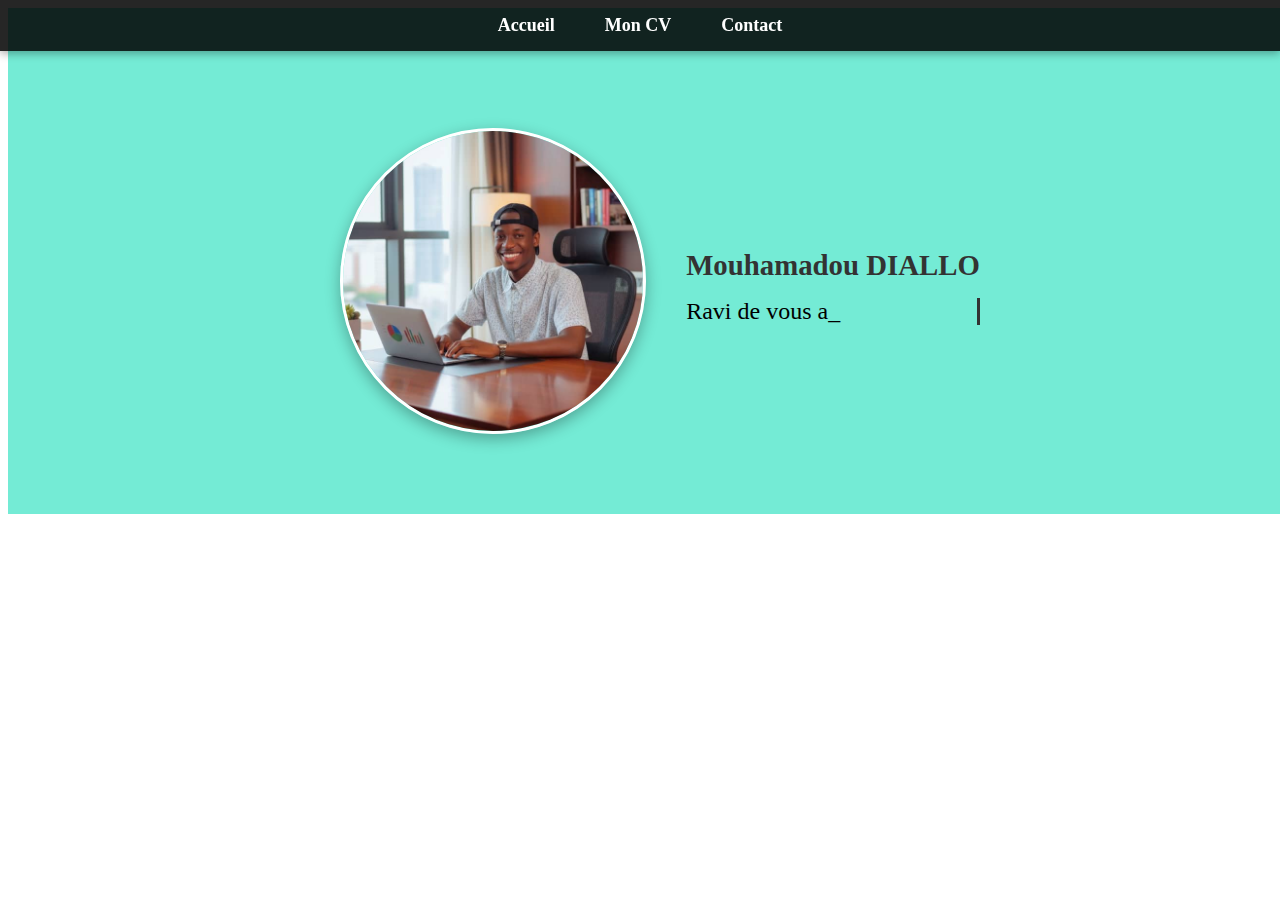
<file: index.html>
<!DOCTYPE html>
<html lang="fr">
<head>
    <meta charset="UTF-8">
    <meta name="viewport" content="width=device-width, initial-scale=1.0">
    <title>CV de Mouhamadou DIALLO | Développeur Web</title>

    <link href="https://fonts.googleapis.com/css2?family=Poppins:wght@300;400;500;600;700&display=swap" rel="stylesheet">

    <link rel="stylesheet" href="sltye1.css">

    <meta name="description" content="CV en ligne de Mouhamadou DIALLO : Développeur Web Full-Stack. Découvrez mes projets en HTML, CSS et JavaScript.">
    <meta name="keywords" content="Mouhamadou DIALLO, CV, Développeur Web, HTML, CSS, JavaScript, Portfolio">
</head>
<body>

    <nav>
        <ul>
            <li><a href="#accueil">Accueil</a></li>
            <li><a href="Page.html" target="_blank">Mon CV</a></li>
            <li><a href="contact.html" target="_blank">Contact</a></li>
        </ul>
    </nav>

    <section id="accueil" class="section visible">
        <div id="contenu" class="photo-texte">
            <img src="RASSOULH.jpg" alt="Photo de Mouhamadou DIALLO" id="photoProfil">
            <div class="texte">
                <p>Mouhamadou DIALLO</p> 
                <h1 id="nomPrenom"></h1> 
            </div>
        </div>
    </section>

    <button id="backToTop">↑</button>

    <script>
        // ==================================================================
        // 1. Effet de texte tapé (Typing Effect)
        // ==================================================================
        const texteComplet = "Ravi de vous accueillir dans mon espace.<br>Veuillez explorer mon univers professionnel.";
        const titreH1 = document.getElementById("nomPrenom");
        let index = 0;
        
        function typing() {
            if (index < texteComplet.length) {
                index++; 
                titreH1.innerHTML = texteComplet.substring(0, index) + '_'; // Ajout d'un curseur visuel temporaire
                setTimeout(typing, 50);
            } else {
                titreH1.innerHTML = texteComplet; // Assure l'affichage final sans le curseur temporaire
            }
        }
        typing();
        
        // ==================================================================
        // 2. Animation au scroll et Bouton Retour en haut
        // (Le code ci-dessous est celui que vous aviez, il est correct)
        // ==================================================================
        const sections = document.querySelectorAll('.section');
        function revealSections() {
            const windowHeight = window.innerHeight;
            sections.forEach(section => {
                const sectionTop = section.getBoundingClientRect().top;
                if(sectionTop < windowHeight - 100){ 
                    section.classList.add('visible');
                }
            });
        }
        window.addEventListener('scroll', revealSections);
        window.addEventListener('load', revealSections);

        const backToTop = document.getElementById("backToTop");
        backToTop.addEventListener("click", () => {
            window.scrollTo({ top: 0, behavior: "smooth" });
        });
        window.addEventListener("scroll", () => {
            backToTop.style.display = window.scrollY > 300 ? "block" : "none";
        });
    </script>

</body>

</html>
</file>
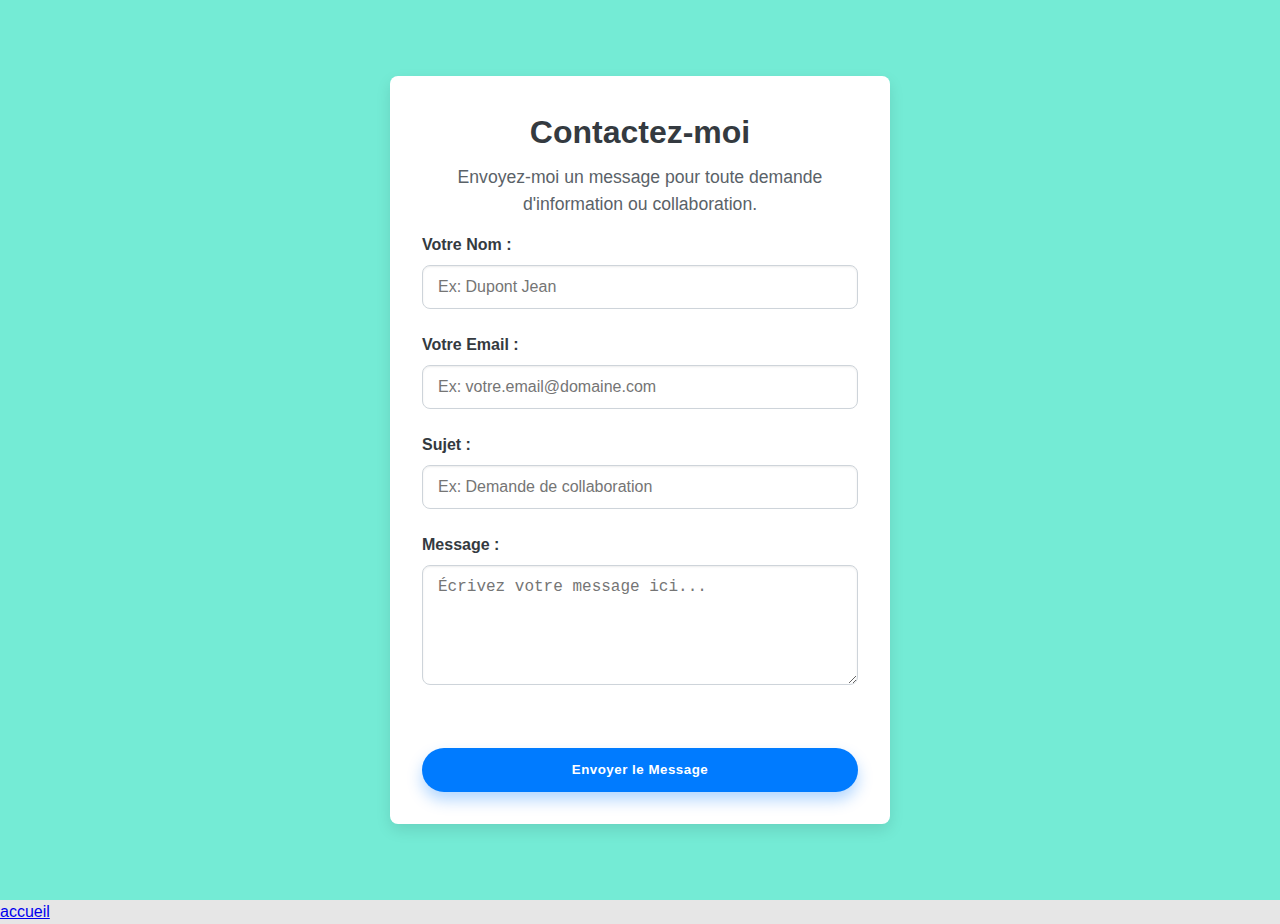
<file: contact.html>
<!DOCTYPE html>
<html lang="fr">
<head>
    <link rel="stylesheet" href="style.css">
    <link href="https://fonts.googleapis.com/css2?family=Poppins:wght@300;400;600;700&display=swap" rel="stylesheet">
</head>
<body>

    <header class="navbar">
        </header>

    <main class="contact-section">
        <div class="contact-card">
            <h2>Contactez-moi</h2>
            <p class="tagline">Envoyez-moi un message pour toute demande d'information ou collaboration.</p>

            <p id="message-status" class="hidden-status"></p>

            <form action="#" method="POST" id="contact-form" class="contact-form">
                
                <div class="form-group">
                    <label for="name">Votre Nom :</label>
                    <input type="text" id="name" name="name" required placeholder="Ex: Dupont Jean">
                </div>

                <div class="form-group">
                    <label for="email">Votre Email :</label>
                    <input type="email" id="email" name="email" required placeholder="Ex: votre.email@domaine.com">
                </div>
                
                <div class="form-group">
                    <label for="subject">Sujet :</label>
                    <input type="text" id="subject" name="subject" required placeholder="Ex: Demande de collaboration">
                </div>

                <div class="form-group">
                    <label for="message">Message :</label>
                    <textarea id="message" name="message" rows="5" required placeholder="Écrivez votre message ici..."></textarea>
                </div>

                <button type="submit" class="submit-button cta-button"> Envoyer le Message</button>
                
            </form>
        </div>
    </main>
    <a href="index.html">accueil</a>
    <script>
        document.addEventListener('DOMContentLoaded', function() {
            const form = document.getElementById('contact-form');
            const statusMessage = document.getElementById('message-status');

            form.addEventListener('submit', function(event) {
                // 1. Empêche l'envoi réel du formulaire (car nous n'avons pas de serveur backend)
                event.preventDefault(); 
                
                // 2. Le HTML gère déjà les champs required, donc si le navigateur arrive ici, 
                //    c'est que les champs sont remplis (ou non gérés par le navigateur)

                // 3. Simule l'envoi réussi
                statusMessage.textContent = "Votre message a été envoyé avec succès !";
                statusMessage.classList.remove('hidden-status', 'error');
                statusMessage.classList.add('success');
                
                // Optionnel : Réinitialise le formulaire après 3 secondes
                setTimeout(() => {
                    form.reset();
                    statusMessage.classList.add('hidden-status');
                }, 3000); 
            });
        });
    </script>

</body>

</html>
</file>
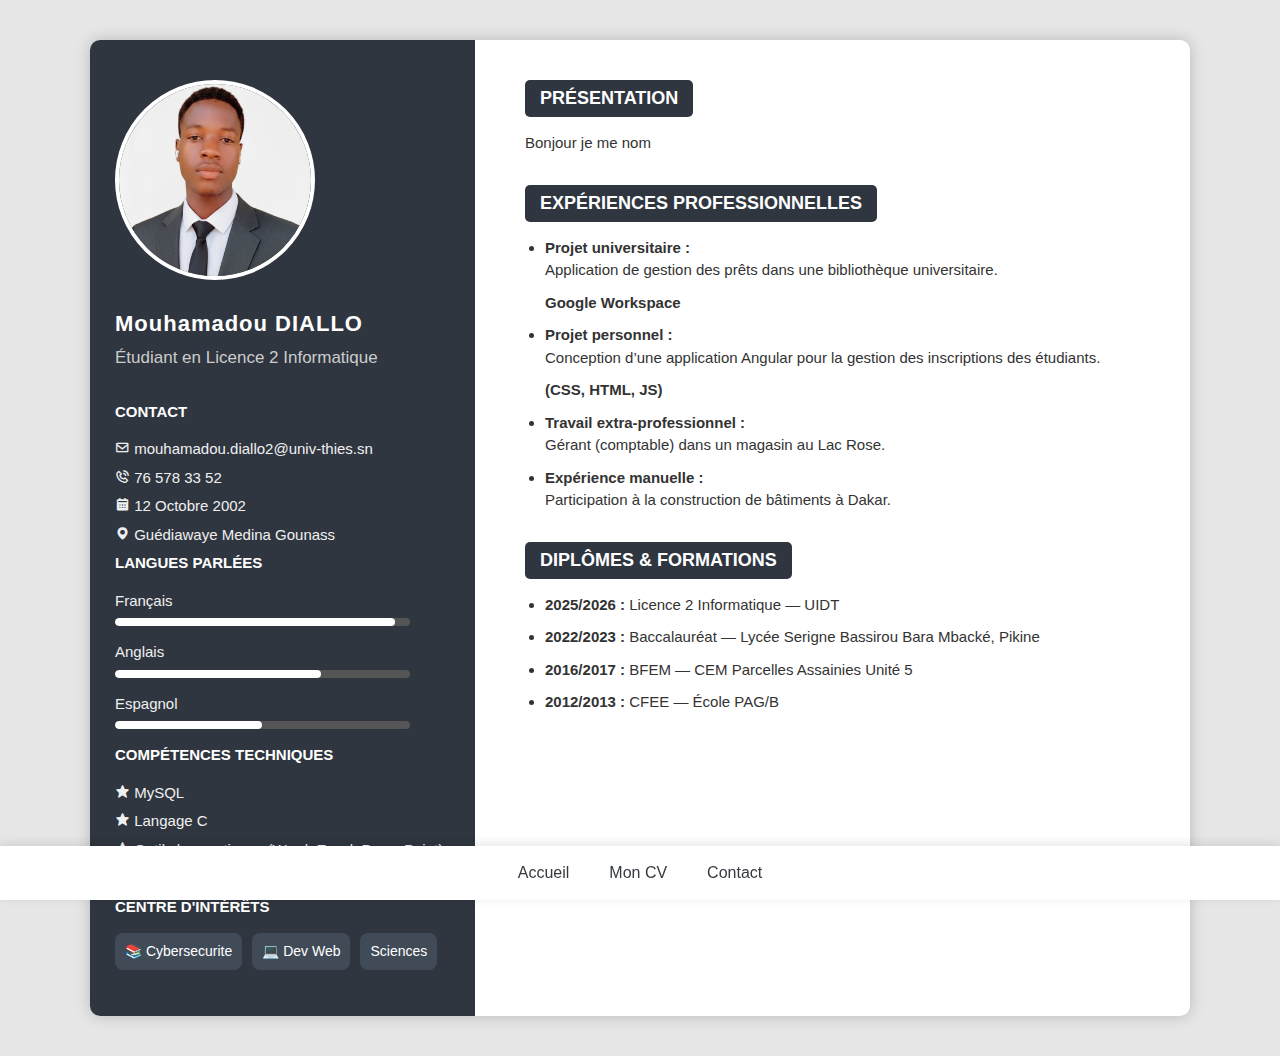
<file: Page.html>
<!DOCTYPE html>
<html lang="fr">

<head>
    <meta charset="UTF-8">
    <meta name="viewport" content="width=device-width, initial-scale=1.0">
    <title>CV Mouhamadou Diallo</title>
    <link rel="stylesheet" href="style.css">
    <link href='https://unpkg.com/boxicons@2.1.4/css/boxicons.min.css' rel='stylesheet'>
</head>

<body>
    <div class="cv-container"> <!-- SECTION GAUCHE -->
        <div class="cv-gauche">
            <div class="profil"> <img src="RASSOULH1.png" alt="Photo de profil">
                <h2>Mouhamadou DIALLO</h2>
                <p class="titre">Étudiant en Licence 2 Informatique</p>
            </div>
            <div class="contact">
                <h3>CONTACT</h3>
                <p><i class='bx bx-envelope'></i> mouhamadou.diallo2@univ-thies.sn</p>
                <p><i class='bx bx-phone-call'></i> 76 578 33 52</p>
                <p><i class='bx bxs-calendar'></i> 12 Octobre 2002</p>
                <p><i class='bx bxs-map'></i> Guédiawaye Medina Gounass</p>
            </div>
          <div class="langues">
  <h3>LANGUES PARLÉES</h3>

  <div class="langue">
    <p>Français</p>
    <div class="barre">
      <div class="niveau" data-value="95"></div>
    </div>
  </div>

  <div class="langue">
    <p>Anglais</p>
    <div class="barre">
      <div class="niveau" data-value="70"></div>
    </div>
  </div>

  <div class="langue">
    <p>Espagnol</p>
    <div class="barre">
      <div class="niveau" data-value="50"></div>
    </div>
  </div>
</div>
            <div class="competences">
                <h3>COMPÉTENCES TECHNIQUES</h3>
                <ul>
                    <li><i class='bx bxs-star'></i> MySQL</li>
                    <li><i class='bx bxs-star'></i> Langage C</li>
                    <li><i class='bx bxs-star'></i> Outils bureautiques (Word, Excel, PowerPoint)</li>
                    <li><i class='bx bxs-star'></i> Développement Web (HTML, CSS)</li>
                </ul>
            </div>
            <div class="interets">
                <h3> CENTRE D'INTÉRÊTS</h3>
                <ul class="icones">
                    <li><a href="Cybersecurité.html">📚 Cybersecurite </a></li>
                    <li><a href="Devweb.html">💻 Dev Web</a></li>
                    <li><a href="Sciences.html">  Sciences</a></li>
    
                </ul>
            </div>
        </div> <!-- SECTION DROITE -->
        <div class="cv-droite">
           <section class="presentation">
  <h2>PRÉSENTATION</h2>
  <p id="presentation-text"></p>
</section>
            
            <section class="experience">
                <h2>EXPÉRIENCES PROFESSIONNELLES</h2>
                <ul>
                    <li> <strong>Projet universitaire :</strong><br>
                        <p>Application de gestion des prêts dans une bibliothèque universitaire.</p>
                        <p><strong>Google Workspace</strong></p>
                    </li>
                    <li> <strong>Projet personnel :</strong><br>
                        <p>Conception d’une application Angular pour la gestion des inscriptions des étudiants.</p>
                        <p><strong>(CSS, HTML, JS)</strong></p>
                    </li>
                    <li> <strong>Travail extra-professionnel :</strong><br>
                        <p>Gérant (comptable) dans un magasin au Lac Rose.</p>
                    </li>
                    <li> <strong>Expérience manuelle :</strong><br>
                        <p>Participation à la construction de bâtiments à Dakar.</p>
                    </li>
                </ul>
            </section>
            <section class="formation">
                <h2>DIPLÔMES & FORMATIONS</h2>
                <ul>
                    <li><strong>2025/2026 :</strong> Licence 2 Informatique — UIDT</li>
                    <li><strong>2022/2023 :</strong> Baccalauréat — Lycée Serigne Bassirou Bara Mbacké, Pikine</li>
                    <li><strong>2016/2017 :</strong> BFEM — CEM Parcelles Assainies Unité 5</li>
                    <li><strong>2012/2013 :</strong> CFEE — École PAG/B</li>
                </ul>
            </section>
            <section class="liens">
               <nav>
    
  </nav>
            </section>
        </div>
    </div>
   
    <script>
  const text = " Bonjour je me nomme Mouhamadou DIALLO étudiant en deuxième année de Licence Informatique à l’Université Iba Der Thiam de Thiès, passionné par l'informatique . Je suis motivé, curieux et prêt à mettre mes compétences techniques et mon sens de l’organisation au service de projets innovants.";
 index = 0;
  const speed = 40; // vitesse d'écriture (ms)

  function typeWriter() {
    if (index < text.length) {
      document.getElementById("presentation-text").innerHTML += text.charAt(index);
      index++;
      setTimeout(typeWriter, speed);
    }
  }

  window.onload = typeWriter; // Démarre l'effet dès que la page est chargée
</script>
<script>
window.addEventListener('load', () => {
  const niveaux = document.querySelectorAll('.niveau');
  niveaux.forEach(niveau => {
    const valeur = niveau.getAttribute('data-value');
    niveau.style.width = valeur + '%';
  });
});
</script>
<script>
  window.addEventListener("load", () => {
    const icons = document.querySelectorAll(".contact i");
    icons.forEach((icon, index) => {
      setTimeout(() => {
    icon.style.animation = "pulseColor 1s infinite alternate";
      }, index * 400); // chaque icône démarre un peu après la précédente
    });
  });
</script>
<footer class="fixed-bottom-nav">
        <a href="index.html" class="footer-nav-item">Accueil</a>
        <a href="Page.html" class="footer-nav-item">Mon CV</a>
        <a href="contact.html" class="footer-nav-item">Contact</a>
    </footer>
</body>


</html>
</file>
<file: sltye1.css>
css: /* ==========================
   STYLE GLOBAL
========================== */
body {
  margin: 0;
  padding: 0;
  font-family: "Poppins", "Segoe UI", sans-serif;
  background: linear-gradient(135deg, #74ebd5, #ACB6E5);
  min-height: 100vh;
  display: flex;
  flex-direction: column;
  align-items: center;
}

/* ==========================
   MENU DE NAVIGATION
========================== */
nav {
  width: 100%;
  background: rgba(0, 0, 0, 0.85);
  padding: 15px 0;
  position: fixed;
  top: 0;
  left: 0;
  box-shadow: 0 3px 8px rgba(0,0,0,0.3);
  z-index: 100;
}
nav ul {
  list-style: none;
  margin: 0;
  padding: 0;
  display: flex;
  justify-content: center;
}
nav ul li {
  margin: 0 25px;
}
nav ul li a {
  text-decoration: none;
  color: white;
  font-weight: 600;
  font-size: 18px;
  transition: 0.3s;
}
nav ul li a:hover {
  color: #ffb400;
  text-shadow: 0 0 10px #ffb400;
}

/* ==========================
   SECTION ACCUEIL
========================== */
section {
  width: 100%;
  padding: 120px 20px 80px;
  display: flex;
  justify-content: center;
  background:  #74ebd5; ;
  opacity: 0;
  transform: translateY(30px);
  transition: opacity 1s ease, transform 1s ease;
}
.section.visible {
  opacity: 1;
  transform: translateY(0);
}

/* Photo + texte */
.photo-texte {
  display: flex;
  align-items: center;
  justify-content: center;
  gap: 40px;
}
#photoProfil {
  width: 300px;
  height: 300px;
  border-radius: 50%;
  object-fit: cover;
  border: 3px solid white;
  box-shadow: 0 5px 15px rgba(0,0,0,0.3);
}
.texte p {
  font-size: 1.8em;
  font-weight: 600;
  color: #333;
  margin-bottom: 10px;
}
.texte h1 {
  font-size: 1.5em;
  font-weight: 500;
  border-right: 3px solid #333;
  white-space: nowrap;
  overflow: hidden;
  animation: blink 0.7s step-end infinite alternate;
}

/* Animation curseur */
@keyframes blink {
  50% { border-color: transparent; }
}

/* Bouton retour en haut */
#backToTop {
  position: fixed;
  bottom: 30px;
  right: 30px;
  padding: 10px 15px;
  font-size: 18px;
  background: #0099ff;
  color: white;
  border: none;
  border-radius: 50px;
  cursor: pointer;
  display: none;
  box-shadow: 0 5px 15px rgba(0, 153, 255, 0.4);
  transition: all 0.3s ease;
  z-index: 200;
}
#backToTop:hover {
  background: #22c55e;
  box-shadow: 0 8px 20px rgba(34, 197, 94, 0.5);
}

/* Responsive */
@media (max-width: 768px) {
  .photo-texte {
    flex-direction: column;
    text-align: center;
  }
  .texte p, .texte h1 {
    text-align: center;
  }
}
</file>
<file: style.css>
/* --- VARIABLES ET RESET (COMMUN À TOUTES LES PAGES) --- */
:root {
    --primary-color: #007bff; /* Bleu professionnel et dynamique */
    --secondary-color: #343a40; /* Couleur sombre pour le texte/fond de navigation */
    --text-color: #333;
    --tagline-color: #5a6268; 
    --background-light: #f8f9fa; /* Fond général très clair */
    --background-white: #ffffff;
    --border-radius: 8px;
    --shadow: 0 6px 15px rgba(0, 0, 0, 0.1); 
}

* {
    margin: 0;
    padding: 0;
    box-sizing: border-box;
}

body {
    font-family: "Segoe UI", Arial, sans-serif;
    background-color: #e6e6e6;
    color: #333;
    line-height: 1.5;
    /* ESSENTIEL pour le responsive : empêche le débordement horizontal */
    overflow-x: hidden; 
}

/* ---------------------------------------------------------------------- */
/* ------------------------ STYLES DU CV (PAGE CV) ---------------------- */
/* ---------------------------------------------------------------------- */

/* === CONTAINER PRINCIPAL === */
.cv-container {
    display: flex; /* Active la disposition en deux colonnes */
    width: 90%;
    max-width: 1100px;
    margin: 40px auto;
    background-color: white;
    box-shadow: 0 0 15px rgba(0, 0, 0, 0.2);
    border-radius: 10px;
    overflow: hidden;
}

/* === COLONNE GAUCHE (Sidebar) === */
.cv-gauche {
    background-color: #2f3640;
    color: #fff;
    width: 35%;
    padding: 40px 25px;
    display: flex;
    flex-direction: column;
    align-items: flex-start;
    text-align: left;
}

.cv-gauche img {
    width: 200px;
    height: 200px;
    border-radius: 50%;
    object-fit: cover;
    border: 4px solid #fff;
    margin-bottom: 20px;
    align-self: center;
}

.cv-gauche h2 {
    font-size: 22px;
    margin-bottom: 5px;
    letter-spacing: 1px;
    text-align: left;
}

.cv-gauche .titre {
    font-size: 17px;
    color: #ccc;
    margin-bottom: 30px;
}

.cv-gauche h3 {
    font-size: 15px;
    text-transform: uppercase;
    margin-bottom: 10px;
    padding-bottom: 5px;
    width: 100%;
}

.cv-gauche p,
.cv-gauche li {
    font-size: 15px;
    margin-bottom: 6px;
    color: #f0f0f0;
    text-align: left;
    list-style: none; /* Correction pour s'assurer que les ul/li ne débordent pas */
}

.cv-gauche ul {
    list-style: none;
    width: 100%;
    padding-left: 0;
}

/* --- LANGUES --- */
.langues .langue {
    width: 100%;
    margin-bottom: 15px;
}

.barre {
    /* Largeur 200% est un style de bureau, sera corrigé en responsive */
    width: 200%; 
    height: 8px;
    background-color: #555;
    border-radius: 5px;
    overflow: hidden;
    margin-bottom: 10px;
}

.niveau {
    height: 100%;
    width: 0;
    background-color: #fff;
    border-radius: 5px;
    transition: width 6s ease-in-out;
}

/* --- INTERETS --- */
.cv-gauche .interets ul {
    display: flex;
    flex-wrap: wrap;
    justify-content: flex-start;
    gap: 10px;
    margin-top: 10px;
}

.cv-gauche .interets li {
    font-size: 14px;
    background: #414b57;
    padding: 8px 10px;
    border-radius: 8px;
    text-align: center;
    transition: all 0.3s ease;
}

.cv-gauche .interets a {
    color: #fff;
    text-decoration: none;
}

/* --- COLONNE DROITE (Contenu Principal) --- */
.cv-droite {
    width: 65%;
    padding: 40px 50px;
}

.cv-droite h2 {
    color: white;
    text-transform: uppercase;
    font-size: 18px;
    background-color: #2f3640;
    display: inline-block;
    padding: 5px 15px;
    border-radius: 5px;
    margin-bottom: 15px;
}

.cv-droite p,
.cv-droite li {
    font-size: 15px;
    margin-bottom: 10px;
}

.cv-droite ul {
    list-style-type: disc;
    margin-left: 20px;
}

.presentation,
.experience,
.formation {
    margin-bottom: 30px;
}

/* ---------------------------------------------------------------------- */
/* --------------------- STYLES DU FORMULAIRE (PAGE CONTACT) ------------ */
/* ---------------------------------------------------------------------- */

.contact-section {
    display: flex;
    justify-content: center;
    align-items: center; 
    padding: 1rem;
    min-height: 100vh;
    /* Couleur d'arrière-plan claire pour un contraste optimal avec le formulaire blanc */
    background-color: #74ebd5; 
}

.contact-card {
    background-color: white;
    padding: 2rem;
    border-radius: var(--border-radius);
    box-shadow: var(--shadow);
    max-width: 500px;
    width: 100%;
    text-align: center;
}

.contact-card h2 {
    font-size: 2rem;
    color: var(--secondary-color);
    margin-bottom: 0.5rem;
}

.contact-card .tagline {
    color: var(--tagline-color);
    margin-bottom: 1rem;
    font-size: 1.1rem;
}

/* --- Éléments de Formulaire --- */
.contact-form {
    text-align: left;
}

.form-group {
    margin-bottom: 1.5rem;
}

.form-group label {
    display: block;
    font-weight: 600;
    margin-bottom: 0.5rem;
    color: var(--secondary-color);
}

.form-group input[type="text"],
.form-group input[type="email"],
.form-group input[type="subject"],
.form-group textarea {
    width: 100%;
    padding: 12px 15px;
    border: 1px solid #ced4da;
    border-radius: var(--border-radius);
    font-size: 1rem;
    transition: border-color 0.3s, box-shadow 0.3s;
    box-shadow: inset 0 1px 2px rgba(0, 0, 0, 0.075);
}

.form-group input:focus,
.form-group textarea:focus {
    border-color: var(--primary-color);
    box-shadow: 0 0 0 0.2rem rgba(0, 123, 255, 0.25);
    outline: none;
}

.form-group textarea {
    resize: vertical;
    min-height: 120px;
}

/* --- Bouton CTA (Utilisé pour le bouton d'envoi) --- */
.cta-button {
    display: inline-block;
    background-color: var(--primary-color);
    color: var(--background-white);
    text-decoration: none;
    padding: 0.9rem 2.5rem; 
    border-radius: 50px; 
    font-weight: 600;
    letter-spacing: 0.5px;
    transition: background-color 0.3s, transform 0.2s, box-shadow 0.3s;
    box-shadow: 0 8px 15px rgba(0, 123, 255, 0.3);
    /* Ajouté pour le bouton de soumission */
    border: none;
    cursor: pointer;
}

.cta-button:hover {
    background-color: #0056b3; 
    transform: translateY(-3px); 
    box-shadow: 0 12px 20px rgba(0, 123, 255, 0.4);
}

.submit-button {
    width: 100%; 
    margin-top: 2rem;
    /* Hérite du style .cta-button */
}


/* ---------------------------------------------------------------------- */
/* ------------------ NAVIGATION FIXE DU BAS (COMMUN) ------------------- */
/* ---------------------------------------------------------------------- */

.fixed-bottom-nav {
    position: fixed; 
    bottom: 0; 
    left: 0;
    width: 100%;
    background-color: var(--background-white); 
    box-shadow: 0 -2px 10px rgba(0, 0, 0, 0.1); 
    padding: 15px 0;
    display: flex;
    justify-content: center; 
    z-index: 1000; 
}

.footer-nav-item {
    text-decoration: none;
    color: var(--secondary-color);
    font-weight: 500;
    font-size: 1rem;
    padding: 0 20px;
    position: relative;
    transition: color 0.3s;
}

.footer-nav-item:hover {
    color: var(--primary-color);
}

/* ---------------------------------------------------------------------- */
/* ---------------------- MEDIA QUERIES (RESPONSIVE) -------------------- */
/* ---------------------------------------------------------------------- */

@media (max-width: 768px) {
    
    /* === CV PRINCIPAL === */
    .cv-container {
        flex-direction: column; /* Casse la mise en page en deux colonnes */
        width: 100%;
        margin: 0;
        box-shadow: none;
        border-radius: 0;
    }
    
    
    .cv-gauche,
    .cv-droite {
        width: 100%;
        padding: 20px;
    }

    /* Centrage du contenu dans la colonne de gauche */
    .cv-gauche {
        align-items: center; 
        text-align: center;
        padding-bottom: 10px;
    }
    
    .cv-gauche img {
        width: 120px; 
        height: 120px;
    }

    .cv-gauche h2,
    .cv-gauche .titre {
        text-align: center; 
    }

    .cv-gauche h3 {
        text-align: center;
    }
    
    /* Correction de l'alignement pour les blocs de texte (contact, compétences...) */
    .contact,
    .competences,
    .langues {
        width: 90%; 
        margin: 15px auto; 
        text-align: left;
    }

    /* CORRECTION CRUCIALE pour le débordement des barres de langue */
    .barre {
        width: 100%; 
    }
    
    /* Intérêts : Centrer les boutons */
    .cv-gauche .interets ul {
        justify-content: center;
        padding: 0;
    }
    
    /* Espace supplémentaire pour la navigation fixe du bas */
    .cv-droite {
        padding-bottom: 90px; 
    }

    /* === FORMULAIRE DE CONTACT (ASSURE SA PLEINE LARGEUR) === */
    .contact-card {
        padding: 1.5rem 1rem; /* Réduire le padding de la carte */
        box-shadow: none; /* Enlever l'ombre pour le mobile */
    }

    /* S'assurer que le formulaire s'adapte bien */
    .form-group input,
    .form-group textarea {
        padding: 10px;
    }
}
</file>
